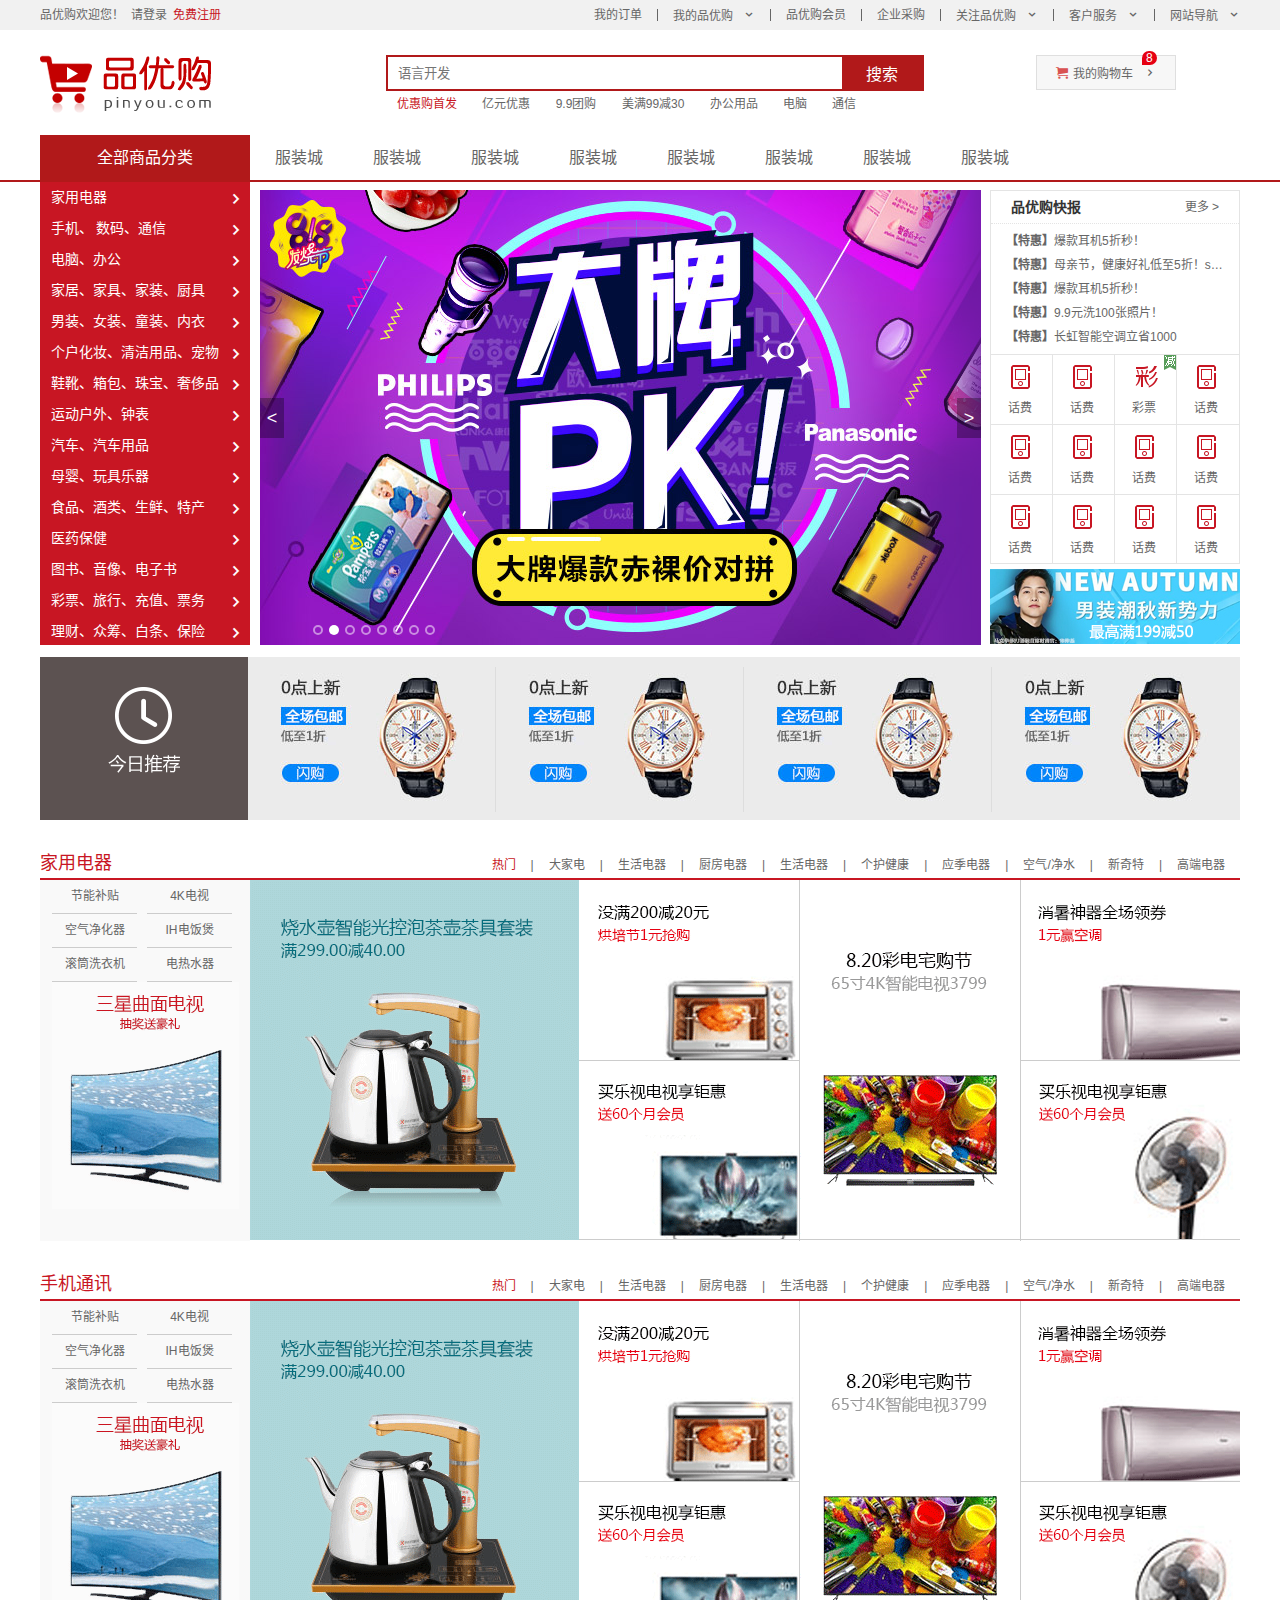
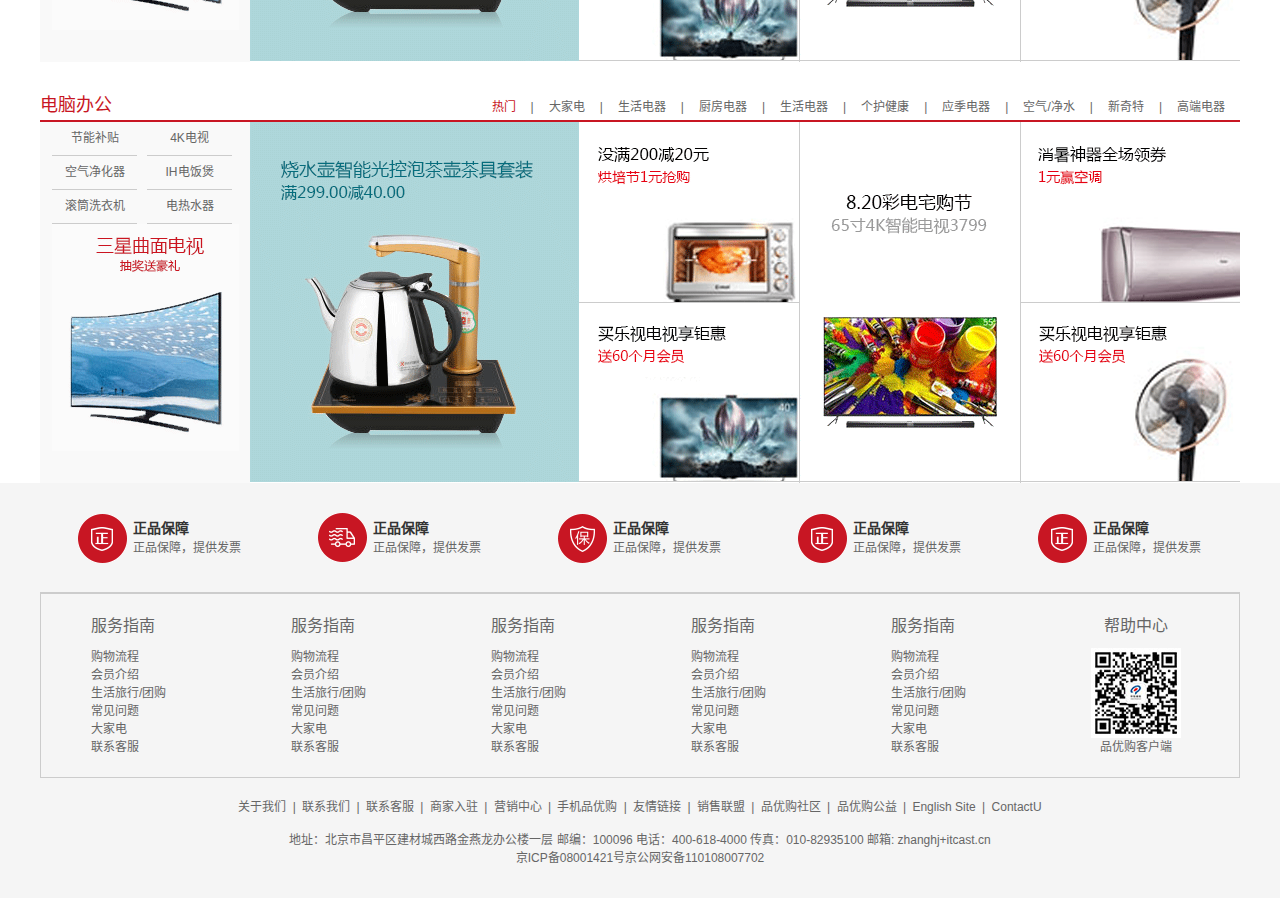
<file: index.html>
<!DOCTYPE html>
<html lang="zh-CN">

<head>
    <meta charset="UTF-8">
    <meta name="viewport" content="width=device-width, initial-scale=1.0">
    <title>品优购商城-这里是一个网站介绍</title>
    <meta name="description" content="这里是网站的说明" />
    <meta name="keywords" content="网上购物,网上商城,手机,笔记本" />
    <!-- 引用favicon图标 -->
    <link rel="shortcut icon" href="favicon.ico" type="image/x-icon">
    <!-- 引入页面初始化样式文件 -->
    <link rel="stylesheet" href="./css/base.css">
    <!-- 引入公共样式文件 -->
    <link rel="stylesheet" href="./css/common.css">
    <!-- 引入index.css文件 -->
    <link rel="stylesheet" href="./css/index.css">
</head>

<body>
    <!-- 快捷导航栏 -->
    <section class="shortcut">
        <div class="w">
            <div class="fl">
                <ul>
                    <li>品优购欢迎您！&nbsp;&nbsp;</li>
                    <li>请<a href="#">登录</a>&nbsp;&nbsp;<a href="register.html" class="style_red">免费注册</a></li>
                </ul>
            </div>
            <div class="fr">
                <ul>
                    <li><a href="#">我的订单</a></li>
                    <li></li>
                    <li><a href="#" class="arrow-icon">我的品优购</a></li>
                    <li></li>
                    <li><a href="#">品优购会员</a></li>
                    <li></li>
                    <li><a href="#">企业采购</a></li>
                    <li></li>
                    <li><a href="#" class="arrow-icon">关注品优购</a></li>
                    <li></li>
                    <li><a href="#" class="arrow-icon">客户服务</a></li>
                    <li></li>
                    <li><a href="#" class="arrow-icon">网站导航</a></li>
                </ul>
            </div>
        </div>
    </section>
    <!-- 头部模块 -->
    <header class="header w">
        <div class="logo">
            <h1>
                <a href="index.html" title="品优购商城">品优购商城</a>
            </h1>
        </div>
        <div class="search">
            <input type="text" placeholder="语言开发">
            <button>搜索</button>
        </div>
        <div class="hotwords">
            <a href="#" class="style_red">优惠购首发</a>
            <a href="#">亿元优惠</a>
            <a href="#">9.9团购</a>
            <a href="#">美满99减30</a>
            <a href="#">办公用品</a>
            <a href="#">电脑</a>
            <a href="#">通信</a>
        </div>
        <div class="shopcar">我的购物车<em class="count">8</em>
        </div>
    </header>
    <!-- nav导航 -->
    <nav class="nav">
        <div class="w">
            <div class="dropdown">
                <div class="dt">全部商品分类</div>
                <div class="dd">
                    <ul>
                        <li><a href="#">家用电器</a></li>
                        <li><a href="list.html">手机、</a> <a href="#">数码、</a><a href="#">通信</a> </li>
                        <li><a href="#">电脑、办公</a> </li>
                        <li><a href="#">家居、家具、家装、厨具</a> </li>
                        <li><a href="#">男装、女装、童装、内衣</a> </li>
                        <li><a href="#">个户化妆、清洁用品、宠物</a> </li>
                        <li><a href="#">鞋靴、箱包、珠宝、奢侈品</a> </li>
                        <li><a href="#">运动户外、钟表</a> </li>
                        <li><a href="#">汽车、汽车用品</a> </li>
                        <li><a href="#">母婴、玩具乐器</a> </li>
                        <li><a href="#">食品、酒类、生鲜、特产</a> </li>
                        <li><a href="#">医药保健</a> </li>
                        <li><a href="#">图书、音像、电子书</a> </li>
                        <li><a href="#">彩票、旅行、充值、票务</a> </li>
                        <li><a href="#">理财、众筹、白条、保险</a> </li>
                    </ul>
                </div>
            </div>
            <div class="navitems">
                <ul>
                    <li><a href="#">服装城</a></li>
                    <li><a href="#">服装城</a></li>
                    <li><a href="#">服装城</a></li>
                    <li><a href="#">服装城</a></li>
                    <li><a href="#">服装城</a></li>
                    <li><a href="#">服装城</a></li>
                    <li><a href="#">服装城</a></li>
                    <li><a href="#">服装城</a></li>
                </ul>
            </div>
        </div>
    </nav>
    <!-- 主要内容模块 -->
    <div class="w">
        <main class="main">
            <div class="focus">
                <a href="#" class="focus_prev">&lt;</a>
                <a href="#" class="focus_next">&gt;</a>
                <ul>
                    <li><img src="./upload/focus1.png" alt=""></li>
                </ul>
                <ol class="focus_nav">
                    <li></li>
                    <li class="selected"></li>
                    <li></li>
                    <li></li>
                    <li></li>
                    <li></li>
                    <li></li>
                    <li></li>
                </ol>
            </div>
            <div class="newsflash">
                <div class="news">
                    <div class="news_hd">
                        <h5>品优购快报</h5>
                        <a href="#" class="more">更多 &gt;</a>
                    </div>
                    <div class="news_bd">
                        <ul>
                            <li><a href="#"><strong>【特惠】</strong>爆款耳机5折秒！</a></li>
                            <li><a href="#"><strong>【特惠】</strong>母亲节，健康好礼低至5折！sssssss</a></li>
                            <li><a href="#"><strong>【特惠】</strong>爆款耳机5折秒！</a></li>
                            <li><a href="#"><strong>【特惠】</strong>9.9元洗100张照片！</a></li>
                            <li><a href="#"><strong>【特惠】</strong>长虹智能空调立省1000</a></li>
                        </ul>
                    </div>
                </div>
                <div class="lifeservice">
                    <ul>
                        <li><a href="#">
                                <i class="lifeservice_icon icon_phone"></i>
                                <p>话费</p>
                            </a></li>
                        <li><a href="#">
                                <i class="lifeservice_icon icon_phone"></i>
                                <p>话费</p>
                            </a></li>
                        <li><a href="#">
                                <span class="cut"></span>
                                <i class="lifeservice_icon icon_pick"></i>
                                <p>彩票</p>
                            </a></li>
                        <li><a href="#">
                                <i class="lifeservice_icon icon_phone"></i>
                                <p>话费</p>
                            </a></li>
                        <li><a href="#">
                                <i class="lifeservice_icon icon_phone"></i>
                                <p>话费</p>
                            </a></li>
                        <li><a href="#">
                                <i class="lifeservice_icon icon_phone"></i>
                                <p>话费</p>
                            </a></li>
                        <li><a href="#">
                                <i class="lifeservice_icon icon_phone"></i>
                                <p>话费</p>
                            </a></li>
                        <li><a href="#">
                                <i class="lifeservice_icon icon_phone"></i>
                                <p>话费</p>
                            </a></li>
                        <li><a href="#">
                                <i class="lifeservice_icon icon_phone"></i>
                                <p>话费</p>
                            </a></li>
                        <li><a href="#">
                                <i class="lifeservice_icon icon_phone"></i>
                                <p>话费</p>
                            </a></li>
                        <li><a href="#">
                                <i class="lifeservice_icon icon_phone"></i>
                                <p>话费</p>
                            </a></li>
                        <li><a href="#">
                                <i class="lifeservice_icon icon_phone"></i>
                                <p>话费</p>
                            </a></li>
                    </ul>
                </div>
                <div class="bargain">
                    <img src="./upload/bargain.png" alt="">
                </div>
            </div>
        </main>
    </div>
    <!-- 推荐模块 -->
    <div class="w recom">
        <div class="recom_hd">
            <img src="./images/recom.png" alt="">
        </div>
        <div class="recom_bd">
            <ul>
                <li><img src="./upload/recom_03.jpg" alt=""></li>
                <li><img src="./upload/recom_03.jpg" alt=""></li>
                <li><img src="./upload/recom_03.jpg" alt=""></li>
                <li><img src="./upload/recom_03.jpg" alt=""></li>
            </ul>
        </div>
    </div>
    <!-- 楼层区 -->
    <div class="floor">
        <!-- 1楼家用电器 -->
        <div class="jiandian w">
            <div class="box_hd">
                <h3>家用电器</h3>
                <div class="tab_list">
                    <ul>
                        <li> <a href="#" class="style_red">热门</a>|</li>
                        <li><a href="#">大家电</a>|</li>
                        <li><a href="#">生活电器</a>|</li>
                        <li><a href="#">厨房电器</a>|</li>
                        <li><a href="#">生活电器</a>|</li>
                        <li><a href="#">个护健康</a>|</li>
                        <li><a href="#">应季电器</a>|</li>
                        <li><a href="#">空气/净水</a>|</li>
                        <li><a href="#">新奇特</a>|</li>
                        <li><a href="#"> 高端电器</a></li>
                    </ul>
                </div>
            </div>
            <div class="box_bd">
                <div class="tab_content">
                    <div class="tab_list_item">
                        <div class="col_210">
                            <ul>
                                <li><a href="#">节能补贴</a></li>
                                <li><a href="#">4K电视</a></li>
                                <li><a href="#">空气净化器</a></li>
                                <li><a href="#">IH电饭煲</a></li>
                                <li><a href="#">滚筒洗衣机</a></li>
                                <li><a href="#">电热水器</a></li>
                            </ul>
                            <a href="#">
                                <img src="./upload/floor-1-1.png" alt="">
                            </a>
                        </div>
                        <div class="col_329">
                            <a href="#">
                                <img src="upload/floor-1-b01.png" alt="">
                            </a>
                        </div>
                        <div class="col_221">
                            <a href="#"> <img src="upload/floor-1-2.png" alt=""></a>
                            <a href="#"> <img src="upload/floor-1-3.png" alt=""></a>
                        </div>
                        <div class="col_221">
                            <a href="#"> <img src="upload/floor-1-4.png" alt=""></a>
                        </div>
                        <div class="col_219">
                            <a href="#"> <img src="upload/floor-1-5.png" alt=""></a>
                            <a href="#"> <img src="upload/floor-1-6.png" alt=""></a>
                        </div>
                    </div>
                </div>
            </div>
        </div>
        <!-- 2楼手机商品 -->
        <div class="shouji w">
            <div class="box_hd">
                <h3>手机通讯</h3>
                <div class="tab_list">
                    <ul>
                        <li> <a href="#" class="style_red">热门</a>|</li>
                        <li><a href="#">大家电</a>|</li>
                        <li><a href="#">生活电器</a>|</li>
                        <li><a href="#">厨房电器</a>|</li>
                        <li><a href="#">生活电器</a>|</li>
                        <li><a href="#">个护健康</a>|</li>
                        <li><a href="#">应季电器</a>|</li>
                        <li><a href="#">空气/净水</a>|</li>
                        <li><a href="#">新奇特</a>|</li>
                        <li><a href="#"> 高端电器</a></li>
                    </ul>
                </div>
            </div>
            <div class="box_bd">
                <div class="tab_content">
                    <div class="tab_list_item">
                        <div class="col_210">
                            <ul>
                                <li><a href="#">节能补贴</a></li>
                                <li><a href="#">4K电视</a></li>
                                <li><a href="#">空气净化器</a></li>
                                <li><a href="#">IH电饭煲</a></li>
                                <li><a href="#">滚筒洗衣机</a></li>
                                <li><a href="#">电热水器</a></li>
                            </ul>
                            <a href="#">
                                <img src="./upload/floor-1-1.png" alt="">
                            </a>
                        </div>
                        <div class="col_329">
                            <a href="#">
                                <img src="upload/floor-1-b01.png" alt="">
                            </a>
                        </div>
                        <div class="col_221">
                            <a href="#"> <img src="upload/floor-1-2.png" alt=""></a>
                            <a href="#"> <img src="upload/floor-1-3.png" alt=""></a>
                        </div>
                        <div class="col_221">
                            <a href="#"> <img src="upload/floor-1-4.png" alt=""></a>
                        </div>
                        <div class="col_219">
                            <a href="#"> <img src="upload/floor-1-5.png" alt=""></a>
                            <a href="#"> <img src="upload/floor-1-6.png" alt=""></a>
                        </div>
                    </div>
                </div>
            </div>
        </div>
        <!-- 3楼电脑办公 -->
        <div class="diannao w">
            <div class="box_hd">
                <h3>电脑办公</h3>
                <div class="tab_list">
                    <ul>
                        <li> <a href="#" class="style_red">热门</a>|</li>
                        <li><a href="#">大家电</a>|</li>
                        <li><a href="#">生活电器</a>|</li>
                        <li><a href="#">厨房电器</a>|</li>
                        <li><a href="#">生活电器</a>|</li>
                        <li><a href="#">个护健康</a>|</li>
                        <li><a href="#">应季电器</a>|</li>
                        <li><a href="#">空气/净水</a>|</li>
                        <li><a href="#">新奇特</a>|</li>
                        <li><a href="#"> 高端电器</a></li>
                    </ul>
                </div>
            </div>
            <div class="box_bd">
                <div class="tab_content">
                    <div class="tab_list_item">
                        <div class="col_210">
                            <ul>
                                <li><a href="#">节能补贴</a></li>
                                <li><a href="#">4K电视</a></li>
                                <li><a href="#">空气净化器</a></li>
                                <li><a href="#">IH电饭煲</a></li>
                                <li><a href="#">滚筒洗衣机</a></li>
                                <li><a href="#">电热水器</a></li>
                            </ul>
                            <a href="#">
                                <img src="./upload/floor-1-1.png" alt="">
                            </a>
                        </div>
                        <div class="col_329">
                            <a href="#">
                                <img src="upload/floor-1-b01.png" alt="">
                            </a>
                        </div>
                        <div class="col_221">
                            <a href="#"> <img src="upload/floor-1-2.png" alt=""></a>
                            <a href="#"> <img src="upload/floor-1-3.png" alt=""></a>
                        </div>
                        <div class="col_221">
                            <a href="#"> <img src="upload/floor-1-4.png" alt=""></a>
                        </div>
                        <div class="col_219">
                            <a href="#"> <img src="upload/floor-1-5.png" alt=""></a>
                            <a href="#"> <img src="upload/floor-1-6.png" alt=""></a>
                        </div>
                    </div>
                </div>
            </div>
        </div>
    </div>
    <!-- 底部模块 -->
    <footer class="footer">
        <div class="w">
            <!-- 服务模块 -->
            <div class="mod_service">
                <ul>
                    <li>
                        <i class="icon zheng"></i>
                        <div class="service_txt">
                            <h4>正品保障</h4>
                            <p>正品保障，提供发票</p>
                        </div>
                    </li>
                    <li>
                        <i class="icon car"></i>
                        <div class="service_txt">
                            <h4>正品保障</h4>
                            <p>正品保障，提供发票</p>
                        </div>
                    </li>
                    <li>
                        <i class="icon bao"></i>
                        <div class="service_txt">
                            <h4>正品保障</h4>
                            <p>正品保障，提供发票</p>
                        </div>
                    </li>
                    <li>
                        <i class="icon zheng"></i>
                        <div class="service_txt">
                            <h4>正品保障</h4>
                            <p>正品保障，提供发票</p>
                        </div>
                    </li>
                    <li>
                        <i class="icon zheng"></i>
                        <div class="service_txt">
                            <h4>正品保障</h4>
                            <p>正品保障，提供发票</p>
                        </div>
                    </li>
                </ul>
            </div>
            <!-- 帮助模块 -->
            <div class="mod_help">
                <dl>
                    <dt>服务指南</dt>
                    <dd><a href="#">购物流程</a></dd>
                    <dd><a href="#">会员介绍</a></dd>
                    <dd><a href="#">生活旅行/团购</a></dd>
                    <dd><a href="#">常见问题</a></dd>
                    <dd><a href="#">大家电</a></dd>
                    <dd><a href="#">联系客服</a></dd>
                </dl>
                <dl>
                    <dt>服务指南</dt>
                    <dd><a href="#">购物流程</a></dd>
                    <dd><a href="#">会员介绍</a></dd>
                    <dd><a href="#">生活旅行/团购</a></dd>
                    <dd><a href="#">常见问题</a></dd>
                    <dd><a href="#">大家电</a></dd>
                    <dd><a href="#">联系客服</a></dd>
                </dl>
                <dl>
                    <dt>服务指南</dt>
                    <dd><a href="#">购物流程</a></dd>
                    <dd><a href="#">会员介绍</a></dd>
                    <dd><a href="#">生活旅行/团购</a></dd>
                    <dd><a href="#">常见问题</a></dd>
                    <dd><a href="#">大家电</a></dd>
                    <dd><a href="#">联系客服</a></dd>
                </dl>
                <dl>
                    <dt>服务指南</dt>
                    <dd><a href="#">购物流程</a></dd>
                    <dd><a href="#">会员介绍</a></dd>
                    <dd><a href="#">生活旅行/团购</a></dd>
                    <dd><a href="#">常见问题</a></dd>
                    <dd><a href="#">大家电</a></dd>
                    <dd><a href="#">联系客服</a></dd>
                </dl>
                <dl>
                    <dt>服务指南</dt>
                    <dd><a href="#">购物流程</a></dd>
                    <dd><a href="#">会员介绍</a></dd>
                    <dd><a href="#">生活旅行/团购</a></dd>
                    <dd><a href="#">常见问题</a></dd>
                    <dd><a href="#">大家电</a></dd>
                    <dd><a href="#">联系客服</a></dd>
                </dl>
                <dl>
                    <dt>帮助中心</dt>
                    <dd>
                        <img src="images/wx_cz.jpg" alt="">
                        品优购客户端
                    </dd>
                </dl>
            </div>
            <!-- 版权模块 -->
            <div class="mod_copyright">
                <div class="links">
                    <a href="#">关于我们</a> |
                    <a href="#">联系我们</a> |
                    <a href="#">联系客服</a> |
                    <a href="#">商家入驻</a> |
                    <a href="#">营销中心</a> |
                    <a href="#">手机品优购</a> |
                    <a href="#">友情链接</a> |
                    <a href="#">销售联盟</a> |
                    <a href="#">品优购社区</a> |
                    <a href="#">品优购公益</a> |
                    <a href="#">English Site</a> |
                    <a href="#">ContactU</a>
                </div>
                <div class="info">地址：北京市昌平区建材城西路金燕龙办公楼一层 邮编：100096 电话：400-618-4000 传真：010-82935100 邮箱: zhanghj+itcast.cn
                    <br>
                    京ICP备08001421号京公网安备110108007702</div>
            </div>
        </div>
    </footer>

</body>

</html>
</file>
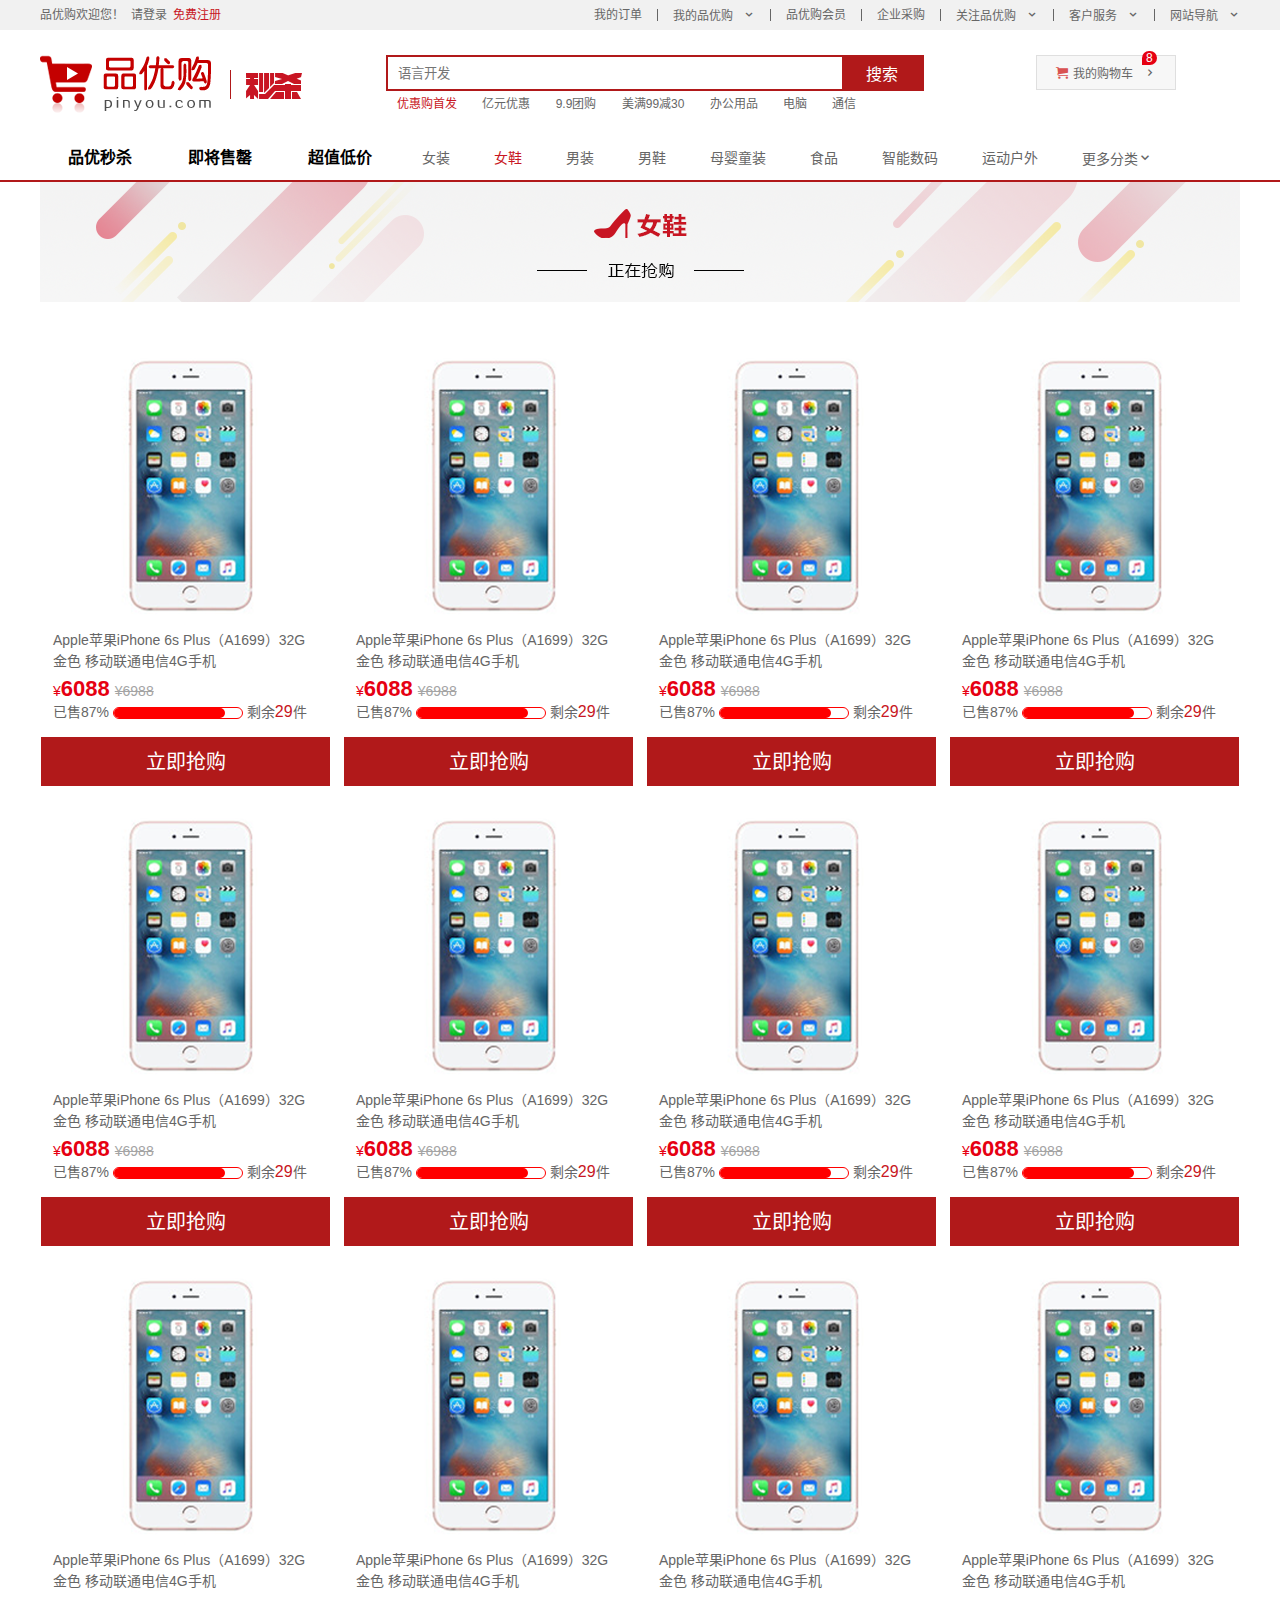
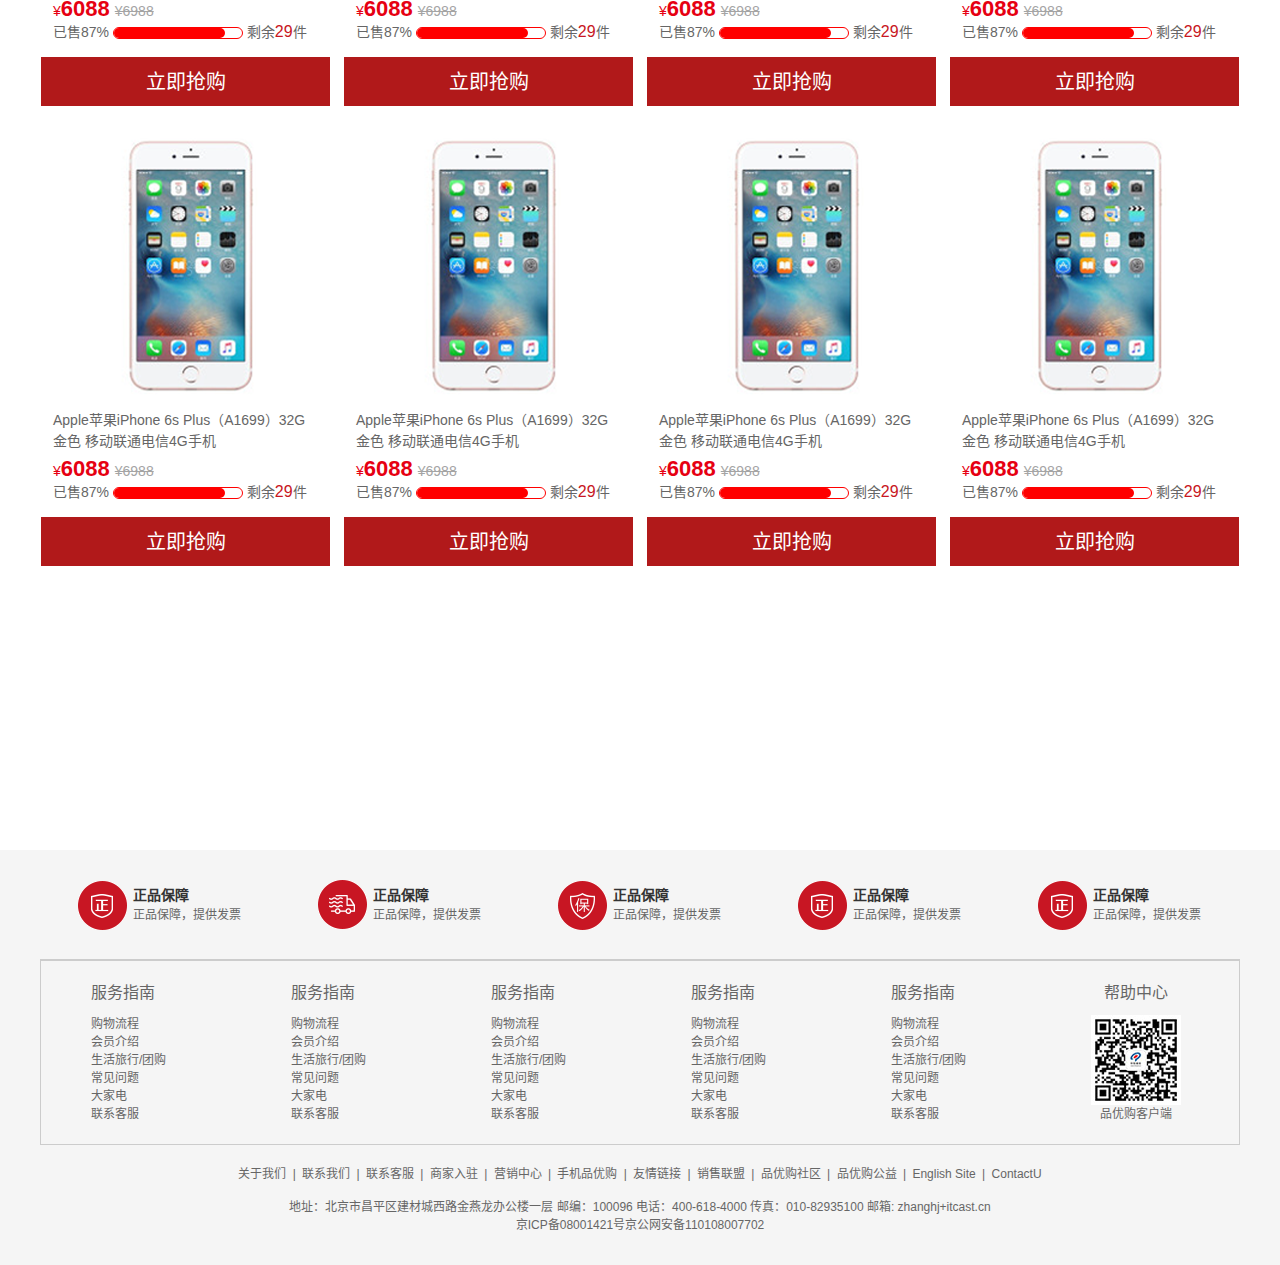
<file: list.html>
<!DOCTYPE html>
<html lang="zh-CN">

<head>
    <meta charset="UTF-8">
    <meta name="viewport" content="width=device-width, initial-scale=1.0">
    <title>列表页-这里是一个网站介绍</title>
    <meta name="description" content="这里是网站的说明" />
    <meta name="keywords" content="网上购物,网上商城,手机,笔记本" />
    <!-- 引用favicon图标 -->
    <link rel="shortcut icon" href="favicon.ico" type="image/x-icon">
    <!-- 引入页面初始化样式文件 -->
    <link rel="stylesheet" href="./css/base.css">
    <!-- 引入公共样式文件 -->
    <link rel="stylesheet" href="./css/common.css">
    <!-- 引入list.css文件 -->
    <link rel="stylesheet" href="./css/list.css">
</head>

<body>
    <!-- 快捷导航栏 -->
    <section class="shortcut">
        <div class="w">
            <div class="fl">
                <ul>
                    <li>品优购欢迎您！&nbsp;&nbsp;</li>
                    <li>请<a href="#">登录</a>&nbsp;&nbsp;<a href="register.html" class="style_red">免费注册</a></li>
                </ul>
            </div>
            <div class="fr">
                <ul>
                    <li><a href="#">我的订单</a></li>
                    <li></li>
                    <li><a href="#" class="arrow-icon">我的品优购</a></li>
                    <li></li>
                    <li><a href="#">品优购会员</a></li>
                    <li></li>
                    <li><a href="#">企业采购</a></li>
                    <li></li>
                    <li><a href="#" class="arrow-icon">关注品优购</a></li>
                    <li></li>
                    <li><a href="#" class="arrow-icon">客户服务</a></li>
                    <li></li>
                    <li><a href="#" class="arrow-icon">网站导航</a></li>
                </ul>
            </div>
        </div>
    </section>
    <!-- 头部模块 -->
    <header class="header w">
        <div class="logo">
            <h1>
                <a href="index.html" title="品优购商城">品优购商城</a>
            </h1>
        </div>
        <!-- 列表页的秒杀模块 -->
        <div class="sk">
            <img src="./images/sk.png" alt="">
        </div>
        <div class="search">
            <input type="text" placeholder="语言开发">
            <button>搜索</button>
        </div>
        <div class="hotwords">
            <a href="#" class="style_red">优惠购首发</a>
            <a href="#">亿元优惠</a>
            <a href="#">9.9团购</a>
            <a href="#">美满99减30</a>
            <a href="#">办公用品</a>
            <a href="#">电脑</a>
            <a href="#">通信</a>
        </div>
        <div class="shopcar">我的购物车<em class="count">8</em>
        </div>
    </header>
    <!-- nav导航 -->
    <nav class="nav">
        <div class="w">
            <div class="sk_list">
                <ul>
                    <li><a href="#">品优秒杀</a></li>
                    <li><a href="#">即将售罄</a></li>
                    <li><a href="#">超值低价</a></li>
                </ul>
            </div>
            <div class="sk_con">
                <ul>
                    <li><a href="#">女装</a></li>
                    <li><a href="#" class="style_red">女鞋</a></li>
                    <li><a href="#">男装</a></li>
                    <li><a href="#">男鞋</a></li>
                    <li><a href="#">母婴童装</a></li>
                    <li><a href="#">食品</a></li>
                    <li><a href="#">智能数码</a></li>
                    <li><a href="#">运动户外</a></li>
                    <li><a href="#">更多分类</a></li>
                </ul>
            </div>
        </div>
    </nav>
    <!-- 列表页主体 -->
    <div class="sk_container w">
        <div class="sk_hd">
            <img src="./upload/bg_03.png" alt="">
        </div>
        <div class="sk_bd">
            <ul class="clearfix">
                <li>
                    <div class="card bb-select">
                        <div class="pic">
                            <img src="./upload/phone.png" alt="">
                        </div>
                        <h4><a href="#">Apple苹果iPhone 6s Plus（A1699）32G 金色 移动联通电信4G手机</a></h4>
                        <p>¥<strong>6088</strong><del>¥6988</del></p>
                        <div class="info">
                            已售87%
                            <span class="sk_jindu">
                                <i></i>
                            </span>
                            剩余<span class="style_red">29</span>件
                        </div>
                    </div>
                    <button>立即抢购</button>
                </li>
                <li>
                    <div class="card">
                        <div class="pic">
                            <img src="./upload/phone.png" alt="">
                        </div>
                        <h4><a href="#">Apple苹果iPhone 6s Plus（A1699）32G 金色 移动联通电信4G手机</a></h4>
                        <p>¥<strong>6088</strong><del>¥6988</del></p>
                        <div class="info">
                            已售87%
                            <span class="sk_jindu">
                                <i></i>
                            </span>
                            剩余<span class="style_red">29</span>件
                        </div>
                    </div>
                    <button>立即抢购</button>
                </li>
                <li>
                    <div class="card">
                        <div class="pic">
                            <img src="./upload/phone.png" alt="">
                        </div>
                        <h4><a href="#">Apple苹果iPhone 6s Plus（A1699）32G 金色 移动联通电信4G手机</a></h4>
                        <p>¥<strong>6088</strong><del>¥6988</del></p>
                        <div class="info">
                            已售87%
                            <span class="sk_jindu">
                                <i></i>
                            </span>
                            剩余<span class="style_red">29</span>件
                        </div>
                    </div>
                    <button>立即抢购</button>
                </li>
                <li>
                    <div class="card">
                        <div class="pic">
                            <img src="./upload/phone.png" alt="">
                        </div>
                        <h4><a href="#">Apple苹果iPhone 6s Plus（A1699）32G 金色 移动联通电信4G手机</a></h4>
                        <p>¥<strong>6088</strong><del>¥6988</del></p>
                        <div class="info">
                            已售87%
                            <span class="sk_jindu">
                                <i></i>
                            </span>
                            剩余<span class="style_red">29</span>件
                        </div>
                    </div>
                    <button>立即抢购</button>
                </li>
                <li>
                    <div class="card">
                        <div class="pic">
                            <img src="./upload/phone.png" alt="">
                        </div>
                        <h4><a href="#">Apple苹果iPhone 6s Plus（A1699）32G 金色 移动联通电信4G手机</a></h4>
                        <p>¥<strong>6088</strong><del>¥6988</del></p>
                        <div class="info">
                            已售87%
                            <span class="sk_jindu">
                                <i></i>
                            </span>
                            剩余<span class="style_red">29</span>件
                        </div>
                    </div>
                    <button>立即抢购</button>
                </li>
                <li>
                    <div class="card">
                        <div class="pic">
                            <img src="./upload/phone.png" alt="">
                        </div>
                        <h4><a href="#">Apple苹果iPhone 6s Plus（A1699）32G 金色 移动联通电信4G手机</a></h4>
                        <p>¥<strong>6088</strong><del>¥6988</del></p>
                        <div class="info">
                            已售87%
                            <span class="sk_jindu">
                                <i></i>
                            </span>
                            剩余<span class="style_red">29</span>件
                        </div>
                    </div>
                    <button>立即抢购</button>
                </li>
                <li>
                    <div class="card">
                        <div class="pic">
                            <img src="./upload/phone.png" alt="">
                        </div>
                        <h4><a href="#">Apple苹果iPhone 6s Plus（A1699）32G 金色 移动联通电信4G手机</a></h4>
                        <p>¥<strong>6088</strong><del>¥6988</del></p>
                        <div class="info">
                            已售87%
                            <span class="sk_jindu">
                                <i></i>
                            </span>
                            剩余<span class="style_red">29</span>件
                        </div>
                    </div>
                    <button>立即抢购</button>
                </li>
                <li>
                    <div class="card">
                        <div class="pic">
                            <img src="./upload/phone.png" alt="">
                        </div>
                        <h4><a href="#">Apple苹果iPhone 6s Plus（A1699）32G 金色 移动联通电信4G手机</a></h4>
                        <p>¥<strong>6088</strong><del>¥6988</del></p>
                        <div class="info">
                            已售87%
                            <span class="sk_jindu">
                                <i></i>
                            </span>
                            剩余<span class="style_red">29</span>件
                        </div>
                    </div>
                    <button>立即抢购</button>
                </li>
                <li>
                    <div class="card">
                        <div class="pic">
                            <img src="./upload/phone.png" alt="">
                        </div>
                        <h4><a href="#">Apple苹果iPhone 6s Plus（A1699）32G 金色 移动联通电信4G手机</a></h4>
                        <p>¥<strong>6088</strong><del>¥6988</del></p>
                        <div class="info">
                            已售87%
                            <span class="sk_jindu">
                                <i></i>
                            </span>
                            剩余<span class="style_red">29</span>件
                        </div>
                    </div>
                    <button>立即抢购</button>
                </li>
                <li>
                    <div class="card">
                        <div class="pic">
                            <img src="./upload/phone.png" alt="">
                        </div>
                        <h4><a href="#">Apple苹果iPhone 6s Plus（A1699）32G 金色 移动联通电信4G手机</a></h4>
                        <p>¥<strong>6088</strong><del>¥6988</del></p>
                        <div class="info">
                            已售87%
                            <span class="sk_jindu">
                                <i></i>
                            </span>
                            剩余<span class="style_red">29</span>件
                        </div>
                    </div>
                    <button>立即抢购</button>
                </li>
                <li>
                    <div class="card">
                        <div class="pic">
                            <img src="./upload/phone.png" alt="">
                        </div>
                        <h4><a href="#">Apple苹果iPhone 6s Plus（A1699）32G 金色 移动联通电信4G手机</a></h4>
                        <p>¥<strong>6088</strong><del>¥6988</del></p>
                        <div class="info">
                            已售87%
                            <span class="sk_jindu">
                                <i></i>
                            </span>
                            剩余<span class="style_red">29</span>件
                        </div>
                    </div>
                    <button>立即抢购</button>
                </li>
                <li>
                    <div class="card">
                        <div class="pic">
                            <img src="./upload/phone.png" alt="">
                        </div>
                        <h4><a href="#">Apple苹果iPhone 6s Plus（A1699）32G 金色 移动联通电信4G手机</a></h4>
                        <p>¥<strong>6088</strong><del>¥6988</del></p>
                        <div class="info">
                            已售87%
                            <span class="sk_jindu">
                                <i></i>
                            </span>
                            剩余<span class="style_red">29</span>件
                        </div>
                    </div>
                    <button>立即抢购</button>
                </li>
                <li>
                    <div class="card">
                        <div class="pic">
                            <img src="./upload/phone.png" alt="">
                        </div>
                        <h4><a href="#">Apple苹果iPhone 6s Plus（A1699）32G 金色 移动联通电信4G手机</a></h4>
                        <p>¥<strong>6088</strong><del>¥6988</del></p>
                        <div class="info">
                            已售87%
                            <span class="sk_jindu">
                                <i></i>
                            </span>
                            剩余<span class="style_red">29</span>件
                        </div>
                    </div>
                    <button>立即抢购</button>
                </li>
                <li>
                    <div class="card">
                        <div class="pic">
                            <img src="./upload/phone.png" alt="">
                        </div>
                        <h4><a href="#">Apple苹果iPhone 6s Plus（A1699）32G 金色 移动联通电信4G手机</a></h4>
                        <p>¥<strong>6088</strong><del>¥6988</del></p>
                        <div class="info">
                            已售87%
                            <span class="sk_jindu">
                                <i></i>
                            </span>
                            剩余<span class="style_red">29</span>件
                        </div>
                    </div>
                    <button>立即抢购</button>
                </li>
                <li>
                    <div class="card">
                        <div class="pic">
                            <img src="./upload/phone.png" alt="">
                        </div>
                        <h4><a href="#">Apple苹果iPhone 6s Plus（A1699）32G 金色 移动联通电信4G手机</a></h4>
                        <p>¥<strong>6088</strong><del>¥6988</del></p>
                        <div class="info">
                            已售87%
                            <span class="sk_jindu">
                                <i></i>
                            </span>
                            剩余<span class="style_red">29</span>件
                        </div>
                    </div>
                    <button>立即抢购</button>
                </li>
                <li>
                    <div class="card">
                        <div class="pic">
                            <img src="./upload/phone.png" alt="">
                        </div>
                        <h4><a href="#">Apple苹果iPhone 6s Plus（A1699）32G 金色 移动联通电信4G手机</a></h4>
                        <p>¥<strong>6088</strong><del>¥6988</del></p>
                        <div class="info">
                            已售87%
                            <span class="sk_jindu">
                                <i></i>
                            </span>
                            剩余<span class="style_red">29</span>件
                        </div>
                    </div>
                    <button>立即抢购</button>
                </li>
            </ul>
        </div>
    </div>
    <!-- 底部模块 -->
    <footer class="footer">
        <div class="w">
            <!-- 服务模块 -->
            <div class="mod_service">
                <ul>
                    <li>
                        <i class="icon zheng"></i>
                        <div class="service_txt">
                            <h4>正品保障</h4>
                            <p>正品保障，提供发票</p>
                        </div>
                    </li>
                    <li>
                        <i class="icon car"></i>
                        <div class="service_txt">
                            <h4>正品保障</h4>
                            <p>正品保障，提供发票</p>
                        </div>
                    </li>
                    <li>
                        <i class="icon bao"></i>
                        <div class="service_txt">
                            <h4>正品保障</h4>
                            <p>正品保障，提供发票</p>
                        </div>
                    </li>
                    <li>
                        <i class="icon zheng"></i>
                        <div class="service_txt">
                            <h4>正品保障</h4>
                            <p>正品保障，提供发票</p>
                        </div>
                    </li>
                    <li>
                        <i class="icon zheng"></i>
                        <div class="service_txt">
                            <h4>正品保障</h4>
                            <p>正品保障，提供发票</p>
                        </div>
                    </li>
                </ul>
            </div>
            <!-- 帮助模块 -->
            <div class="mod_help">
                <dl>
                    <dt>服务指南</dt>
                    <dd><a href="#">购物流程</a></dd>
                    <dd><a href="#">会员介绍</a></dd>
                    <dd><a href="#">生活旅行/团购</a></dd>
                    <dd><a href="#">常见问题</a></dd>
                    <dd><a href="#">大家电</a></dd>
                    <dd><a href="#">联系客服</a></dd>
                </dl>
                <dl>
                    <dt>服务指南</dt>
                    <dd><a href="#">购物流程</a></dd>
                    <dd><a href="#">会员介绍</a></dd>
                    <dd><a href="#">生活旅行/团购</a></dd>
                    <dd><a href="#">常见问题</a></dd>
                    <dd><a href="#">大家电</a></dd>
                    <dd><a href="#">联系客服</a></dd>
                </dl>
                <dl>
                    <dt>服务指南</dt>
                    <dd><a href="#">购物流程</a></dd>
                    <dd><a href="#">会员介绍</a></dd>
                    <dd><a href="#">生活旅行/团购</a></dd>
                    <dd><a href="#">常见问题</a></dd>
                    <dd><a href="#">大家电</a></dd>
                    <dd><a href="#">联系客服</a></dd>
                </dl>
                <dl>
                    <dt>服务指南</dt>
                    <dd><a href="#">购物流程</a></dd>
                    <dd><a href="#">会员介绍</a></dd>
                    <dd><a href="#">生活旅行/团购</a></dd>
                    <dd><a href="#">常见问题</a></dd>
                    <dd><a href="#">大家电</a></dd>
                    <dd><a href="#">联系客服</a></dd>
                </dl>
                <dl>
                    <dt>服务指南</dt>
                    <dd><a href="#">购物流程</a></dd>
                    <dd><a href="#">会员介绍</a></dd>
                    <dd><a href="#">生活旅行/团购</a></dd>
                    <dd><a href="#">常见问题</a></dd>
                    <dd><a href="#">大家电</a></dd>
                    <dd><a href="#">联系客服</a></dd>
                </dl>
                <dl>
                    <dt>帮助中心</dt>
                    <dd>
                        <img src="images/wx_cz.jpg" alt="">
                        品优购客户端
                    </dd>
                </dl>
            </div>
            <!-- 版权模块 -->
            <div class="mod_copyright">
                <div class="links">
                    <a href="#">关于我们</a> |
                    <a href="#">联系我们</a> |
                    <a href="#">联系客服</a> |
                    <a href="#">商家入驻</a> |
                    <a href="#">营销中心</a> |
                    <a href="#">手机品优购</a> |
                    <a href="#">友情链接</a> |
                    <a href="#">销售联盟</a> |
                    <a href="#">品优购社区</a> |
                    <a href="#">品优购公益</a> |
                    <a href="#">English Site</a> |
                    <a href="#">ContactU</a>
                </div>
                <div class="info">地址：北京市昌平区建材城西路金燕龙办公楼一层 邮编：100096 电话：400-618-4000 传真：010-82935100 邮箱: zhanghj+itcast.cn
                    <br>
                    京ICP备08001421号京公网安备110108007702</div>
            </div>
        </div>
    </footer>
</body>

</html>
</file>
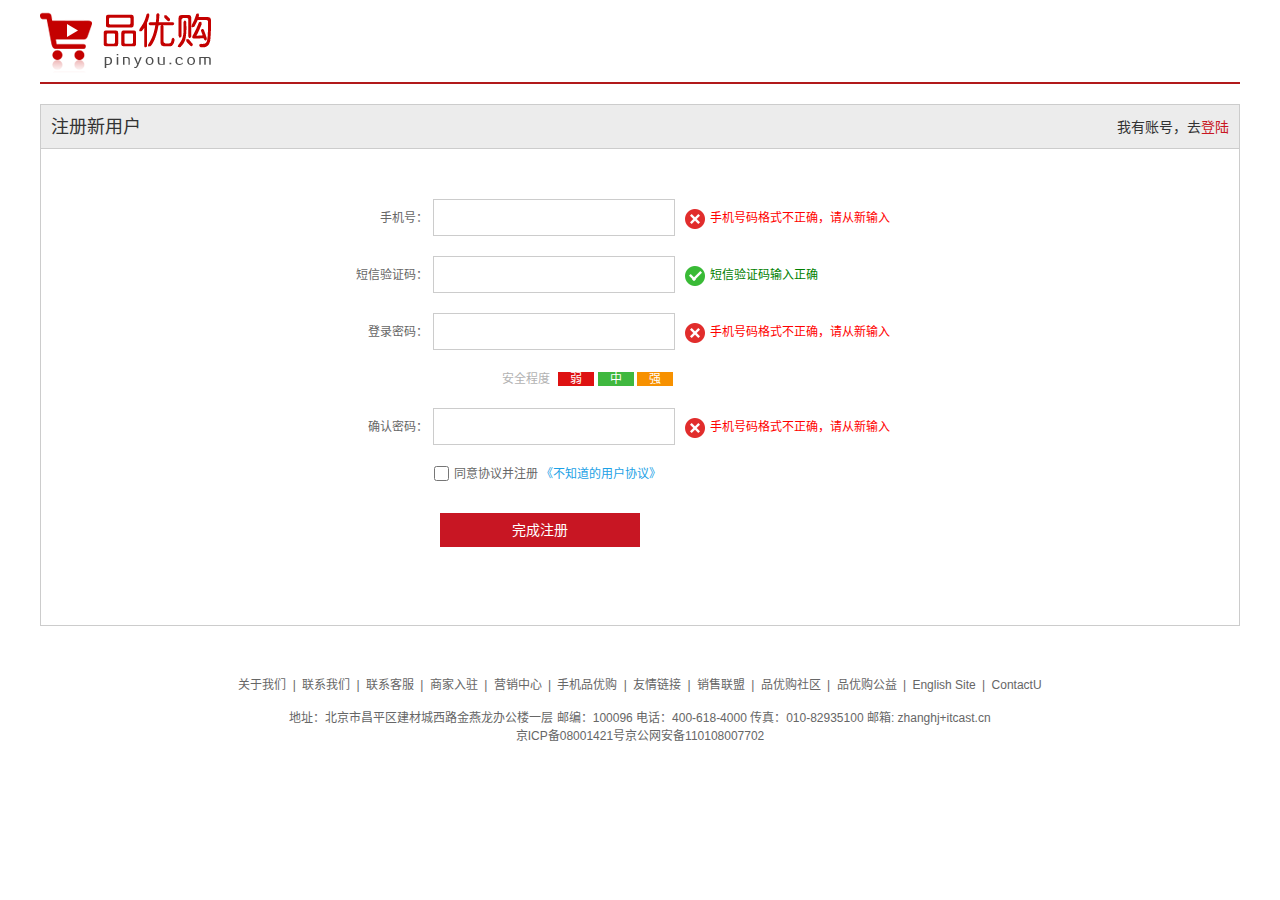
<file: register.html>
<!DOCTYPE html>
<html lang="zh-CN">

<head>
    <meta charset="UTF-8">
    <meta name="viewport" content="width=device-width, initial-scale=1.0">
    <title>个人注册</title>
    <!-- 引用favicon图标 -->
    <link rel="shortcut icon" href="favicon.ico" type="image/x-icon">
    <!-- 引入页面初始化样式文件 -->
    <link rel="stylesheet" href="./css/base.css">
    <!-- 引入注册页面的css -->
    <link rel="stylesheet" href="./css/register.css">
</head>

<body>
    <div class="w">
        <header>
            <a href="index.html">
                <img src="./images/logo.png" alt="">
            </a>
        </header>
        <div class="registerarea">
            <h3>注册新用户
                <div class="login">
                    我有账号，去<a href="#" class="style_red">登陆</a>
                </div>
            </h3>
            <div class="reg_form">
                <form action="">
                    <ul>
                        <li><label for="">手机号：</label><input type="text" class="inp"><i class="err_icon"></i><span
                                class="err">手机号码格式不正确，请从新输入</span></li>
                        <li><label for="">短信验证码：</label><input type="text" class="inp"><i class="succes_icon"></i><span
                                class="succes">短信验证码输入正确</span></li>
                        <li><label for="">登录密码：</label><input type="text" class="inp"><i class="err_icon"></i><span
                                class="err">手机号码格式不正确，请从新输入</span></li>
                        <li class="safe">安全程度 <em class="ruo">弱</em> <em class="zhong">中</em> <em class="qiang">强</em>
                        </li>
                        <li><label for="">确认密码：</label><input type="text" class="inp"><i class="err_icon"></i><span
                                class="err">手机号码格式不正确，请从新输入</span></li>
                        <li class="agree">
                            <input type="checkbox" name="" id="">同意协议并注册
                            <a href="#">《不知道的用户协议》</a>
                        </li>
                        <li class="sub">
                            <input type="submit" value="完成注册">
                        </li>
                    </ul>
                </form>
            </div>
        </div>
        <footer>
            <!-- 版权模块 -->
            <div class="mod_copyright">
                <div class="links">
                    <a href="#">关于我们</a> |
                    <a href="#">联系我们</a> |
                    <a href="#">联系客服</a> |
                    <a href="#">商家入驻</a> |
                    <a href="#">营销中心</a> |
                    <a href="#">手机品优购</a> |
                    <a href="#">友情链接</a> |
                    <a href="#">销售联盟</a> |
                    <a href="#">品优购社区</a> |
                    <a href="#">品优购公益</a> |
                    <a href="#">English Site</a> |
                    <a href="#">ContactU</a>
                </div>
                <div class="info">地址：北京市昌平区建材城西路金燕龙办公楼一层 邮编：100096 电话：400-618-4000 传真：010-82935100 邮箱: zhanghj+itcast.cn
                    <br>
                    京ICP备08001421号京公网安备110108007702</div>
            </div>
        </footer>
    </div>
</body>

</html>
</file>
<file: css/base.css>
/* 把我们所有标签的内外边距清零 */
* {
    margin: 0;
    padding: 0;
    /* CSS3盒子模型 */
    box-sizing: border-box;
}
/* em 和 i 斜体的文字不倾斜 */
em,
i {
    font-style: normal
}
/* 去掉li 的小圆点 */
li {
    list-style: none
}

img {
    /* border 0 照顾低版本浏览器 如果 图片外面包含了链接会有边框的问题 */
    border: 0;
    /* 取消图片底侧有空白缝隙的问题 */
    vertical-align: middle
}

button {
    /* 当我们鼠标经过button 按钮的时候，鼠标变成小手 */
    cursor: pointer
}

a {
    color: #666;
    text-decoration: none
}

a:hover {
    color: #c81623
}

button,
input {
    /* "\5B8B\4F53" 就是宋体的意思 这样浏览器兼容性比较好 */
    font-family: Microsoft YaHei, Heiti SC, tahoma, arial, Hiragino Sans GB, "\5B8B\4F53", sans-serif;
    /* 去掉默认的灰色边框 */
    border: 0;
    outline: none;
}

body {
    /* CSS3 抗锯齿形 让文字显示的更加清晰 */
    -webkit-font-smoothing: antialiased;
    background-color: #fff;
    font: 12px/1.5 Microsoft YaHei, Heiti SC, tahoma, arial, Hiragino Sans GB, "\5B8B\4F53", sans-serif;
    color: #666
}

.hide,
.none {
    display: none
}
/* 清除浮动 */
.clearfix:after {
    visibility: hidden;
    clear: both;
    display: block;
    content: ".";
    height: 0
}

.clearfix {
    *zoom: 1
}
</file>
<file: css/common.css>
/* 声明字体图标 这里一定要注意路径的变化先翻出css文件夹 */
@font-face {
    font-family: 'icomoon';
    src:  url('../fonts/icomoon.eot?tomleg');
    src:  url('../fonts/icomoon.eot?tomleg#iefix') format('embedded-opentype'),
      url('../fonts/icomoon.ttf?tomleg') format('truetype'),
      url('../fonts/icomoon.woff?tomleg') format('woff'),
      url('../fonts/icomoon.svg?tomleg#icomoon') format('svg');
    font-weight: normal;
    font-style: normal;
    font-display: block;
  }
/* 版心 */
.w {
    width: 1200px;
    margin: 0 auto;
}
/* 左浮右浮 */
.fl {
    float: left;
}
.fr {
    float: right;
}
.style_red {
    color: #c81623;
}
/* 快捷导航样式 */
.shortcut {
    width: 100%;
    height: 30px;
    line-height: 30px;
    background-color: #f1f1f1;
}
.shortcut ul li {
    float: left;
}
.shortcut .fr ul li:nth-child(2n) {
    width: 1px;
    height: 12px;
    background-color: #666;
    margin: 9px 15px 0;
}
.arrow-icon::after {
    content: '\e91e';
    font-family: 'icomoon';
    margin-left: 10px;
}
/* 头部样式 */
.header {
    position: relative;
    margin-top: 25px;
    margin-bottom: 22px;
    height: 58px;
}
.logo {
    position: absolute;
    left: 0;
    top: 0;
    width: 171px;
    height: 58px;
}
.logo a {
    display: block;
    width: 171px;
    height: 58px;
    background: url(../images/logo.png) no-repeat;
    font-size: 0;
}
.search {
    position: absolute;
    left: 346px;
    top: 0;
    width: 538px;
    height: 36px;
    border: 2px solid #b1191a;
}
.search input {
    float: left;
    width: 454px;
    height: 32px;
    padding-left: 10px;
}
.search button {
    float: left;
    width: 80px;
    height: 32px;
    background-color: #b1191a;
    font-size: 16px;
    color: #fff;
}
.hotwords {
    position: absolute;
    bottom: 0;
    left: 346px;
}
.hotwords a {
    margin: 0 11px;
}
.shopcar {
    position: absolute;
    top: 0;
    right: 64px;
    width: 140px;
    height: 35px;
    line-height: 35px;
    text-align: center;
    border: 1px solid #dfdfdf;
    background-color: #f7f7f7;
}
.shopcar::before {
    content: '\e93a';
    font-family: 'icomoon';
    margin-right: 5px;
    color: #d95252;

}
.shopcar::after {
    content: '\e920';
    font-family: 'icomoon';
    margin-left: 8px;
}
.shopcar .count {
    position: absolute;
    top: -5px;
    /* 最好用left因为数值一旦变大是靠左对齐往右边变大的 */
    left: 105px;
    height: 14px;
    padding: 0 4px;
    line-height: 14px;
    color: #fff;
    background-color: #e60012;
    border-radius: 7px 7px 7px 0;
}
/* nav导航栏 */

.nav {
    height: 47px;
    border-bottom: 2px solid #b1191a;
}
.nav .dropdown {
    float: left;
    width: 210px;
    height: 45px;
    background-color: #b1191a;
}
.nav .navitems {
    float: left;
}
.dropdown .dt {
    width: 100%;
    height: 100%;
    color: #fff;
    text-align: center;
    line-height: 45px;
    font-size: 16px;
}
.dropdown .dd {
    /* display: none; */
    width: 210px;
    height: 465px;
    border-top: 2px solid #b1191a;
    background-color: #c81623;
}
.dropdown:hover .dd {
    display: block;
}
.dropdown .dd ul li {
    position: relative;
    height: 31px;
    line-height: 31px;
    margin-left: 1px;
    padding-left: 10px;
    transition: all .5s;
}
.dropdown .dd ul li::after {
    position: absolute;
    top: 2px;
    right: 5px;
    content: '\e920';
    font-family: 'icomoon';
    font-size: 18px;
    color: #fff;
}
.dropdown .dd ul li:hover {
    background-color: #fff;
    padding-left: 20px;
}
.dropdown .dd ul li a {
    font-size: 14px;
    color: #fff;
}
.dropdown .dd ul li:hover a {
    color: #c81623;
}
.navitems ul li {
    float: left;
    height: 100%;
}
.navitems ul li a{
    display: block;
    height: 45px;
    padding: 0 25px;
    line-height: 45px;
    font-size: 16px;
}
/* 底部模块 */
.footer {
    height: 415px;
    background-color: #f5f5f5;
    padding-top: 30px;
}
.mod_service {
    height: 80px;
    border-bottom: 1px solid #ccc;
}
.mod_service ul li {
    float: left;
    width: 240px;
    height: 50px;
    padding: 0 37px;
}
.mod_service ul li .icon {
    float: left;
    width: 50px;
    height: 50px;
    margin-right: 6px;
    background:url(../images/icons.png) no-repeat;
}
.mod_service ul li .zheng {
    background-position: -252px -2px;
}
.mod_service ul li .car {
    background-position: -254px -54px;
}
.mod_service ul li .bao {
    background-position: -256px -105px;
}
.mod_service ul li .service_txt {
    margin-top: 5px;
}
.mod_service ul li .service_txt h4 {
    font-size: 14px;
    color: #333333;
}
.mod_service ul li .service_txt p {
    font-size: 12px;
    color: #666666;
}
.mod_help {
    height: 185px;
    border: 1px solid #ccc;
    padding-top: 20px;
    padding-left: 50px;
}
.mod_help dl {
    float: left;
    width: 200px;

}
.mod_help dl:last-child {
    text-align: center;
    width: 90px;
}
.mod_help dl dt {
    font-size: 16px;
    margin-bottom: 10px;
}
.mod_copyright {
    text-align: center;
    padding-top: 20px;
}
.links {
    margin-bottom: 15px;
}
.links a{
    margin: 0 3px;
}
.info {
    line-height: 18px;
}
</file>
<file: css/index.css>
/* 首页专有的css */
.main {
    width: 980px;
    height: 455px;
    margin-left: 220px;
    margin-top: 8px;
}
.focus {
    position: relative;
    float: left;
    width: 721px;
    height: 455px;
}
.newsflash {
    float: right;
    width: 250px;
    height: 455px;
}
.focus_prev,.focus_next {
    position: absolute;
    top: 50%;
    width: 24px;
    height: 40px;
    margin-top: -20px;
    background: rgba(0, 0, 0, 0.3);
    text-align: center;
    line-height: 40px;
    color: #ffffff;
    font-size: 18px;
}
.focus_prev {
    left: 0;
}
.focus_next {
    right: 0;
}
.focus_nav {
    position: absolute;
    left: 50px;
    bottom: 10px;
}
.focus_nav li {
    float: left;
    width: 10px;
    height: 10px;
    border-radius: 50%;
    border: 2px solid rgba(255, 255, 255, 0.5);
    margin: 0 3px;
}
.focus_nav .selected {
    background-color: #fff;
}
.news {
    height: 165px;
    border: 1px solid #e4e4e4;
}

.bargain {
    margin-top: 5px;
}
.news_hd {
    height: 33px;
    border-bottom: 1px dotted #e4e4e4;
    line-height: 33px;
    text-align: center;
    padding: 0 20px;
}
.news_hd h5 {
    float: left;
    font-size: 14px;
    color: #333333;
}
.news_hd .more {
    float: right;
}
.news_bd {
    padding: 5px 15px 0;
}
.news_bd ul li {
    height: 24px;
    line-height: 24px;
    overflow: hidden;
    white-space: nowrap;
    text-overflow: ellipsis;
}
.lifeservice{
    overflow: hidden;
    height: 209px;
    border: 1px solid #e4e4e4;
    border-top: 0;
}

.lifeservice ul li {
    position: relative;
    float: left;
    width: 62px;
    height: 70px;
    border-right: 1px solid #e4e4e4;
    border-bottom: 1px solid #e4e4e4;
}
.lifeservice ul li:nth-child(4n) {
    border-right: 0;
}

.lifeservice ul li a {
    display: block;
    width: 62px;
    height: 70px;
}
.lifeservice_icon {
    display: block;
    width: 24px;
    height: 24px;
    background:url(../images/icons.png) no-repeat;
    margin: 10px auto;
}
.icon_phone {
    background-position: -18px -16px;
}
.icon_pick {
    background-position: -16px -88px;
}
.lifeservice ul li a p {
    text-align: center;
    padding-right: 4px;
}
.lifeservice ul li .cut {
    position: absolute;
    right: 0;
    top: 0;
    width: 12px;
    height: 15px;
    background: url(../upload/cut.png) no-repeat;
}
/* 推荐模块 */
.recom {
    height: 163px;
    margin-top: 12px;
}
.recom_hd {
    float: left;
    height: 163px;
    width: 208px;
    background-color: #5c5251;
    text-align: center;
    padding-top: 30px;
}
.recom_bd {
    float: left;
}
.recom_bd ul li {
    position: relative;
    float: left;
}
.recom_bd ul li img {
    width: 248px;
    height: 163px;
}
.recom_bd ul li:nth-child(-n+3)::after {
    content: '';
    position: absolute;
    right: 0;
    top: 10px;
    width: 1px;
    height: 145px;
    background-color: #ddd;
}
/* 楼层模块 */
.floor .w {
    margin-top: 30px;
}
.box_hd {
    height: 30px;
    border-bottom: 2px solid #c81623;
}

.box_hd h3 {
    float: left;
    font-size: 18px;
    color: #c81623;
    font-weight: 400;
}
.tab_list {
    float: right;
    line-height: 30px;
}
.tab_list ul li {
    float: left;
}
.tab_list ul li a {
    margin: 0 15px;
}
.box_bd {
    height: 361px;
    background-color: f9f9f9;
}
.tab_list_item>div {
    float: left;
    height: 361px;
}
.tab_list_item>div:nth-child(n+3) a {
    display: block;
    border-bottom: 1px solid #ccc;
}
.col_210 {
    width: 210px;
    background-color: #f9f9f9;
    text-align: center;
}
.col_210 ul {
    padding:0 12px ;
}
.col_210 ul li {
    float: left;
    width: 85px;
    height: 34px;
    border-bottom: 1px solid #ccc;
    text-align: center;
    line-height: 33px;
}
.col_210 ul li:nth-child(even) {
    margin-left: 10px;
}
.col_329 {
    width: 329px;
}

.col_221 {
    width: 221px;
    border-right: 1px solid #ccc;
}
.col_219 {
    width: 219px;
}
</file>
<file: css/list.css>
/* 列表页专有的css */
.nav {
    overflow: hidden;
}
.sk {
    position: absolute;
    top: 15px;
    left: 190px;
    border-left: 1px solid #b1191a;
    padding-left: 15px;
    padding-top: 3px;
}
.sk_list {
    float: left;
    line-height: 45px;
}
.sk_list ul li {
    float: left;
    padding: 0 28px;
}
.sk_list ul li a {
    font-size: 16px;
    font-weight: 700;
    color: #000000;
}
.sk_con {
    float: left;
    line-height: 47px;
}
.sk_con ul li {
    float: left;
    padding: 0 22px;
}
.sk_con ul li a {
    font-size: 14px;
}
.sk_con ul li:last-child a::after {
    content: '\e91e';
    font-family: 'icomoon';
}
.sk_bd {
    margin-top: 25px;
    margin-bottom: 283px;
}

.sk_bd ul li {
    float: left;
    width: 291px;
    height: 460px;
    margin-right: 12px;
    border: 1px solid transparent;
}
.sk_bd ul li:hover {
    border-color: #e60012;
}
.sk_bd ul li:nth-child(4n){
    margin-right: 0;
}
.sk_bd ul li .card {
    width: 290px;
    height: 409px;
    padding: 12px;
}

.sk_bd ul li p {
    font-size: 14px;
    color: #e60012;
}
.sk_bd ul li p strong {
    font-weight: 700;
    font-size: 22px;
    color: #e60012;
}
.sk_bd ul li p del {
    margin-left: 5px;
    font-size: 14px;
    color: #a4a4a4;
}
.sk_bd ul li .pic {
    overflow: hidden;
    text-align: center;
}
.sk_bd ul li .card h4 {
    font-size: 14px;
    font-weight: 400;
}
.sk_bd ul li .card .info {
    height: 14px;
    line-height: 14px;
    font-size: 14px;
    color: #666666;
}
.sk_bd ul li .card .info .style_red {
    font-size: 16px;
}
.sk_jindu {
    display: inline-block;
    width: 130px;
    height: 12px;
    border: 1px solid red;
    border-radius: 7px;
    vertical-align: middle;
}
.sk_jindu i {
    display: block;
    width: 87%;
    height: 100%;
    border-radius: 7px;
    background-color: red;
}
.sk_bd ul li button {
    width: 289px;
    height: 49px;
    line-height: 50px;
    text-align: center;
    font-size: 20px;
    color: #ffffff;
    background-color: #b1191a;
}
</file>
<file: css/register.css>
/* 版心 */
.w {
    width: 1200px;
    margin: 0 auto;
}
.style_red {
    color: #c81623;
}
header {
    height: 84px;
    border-bottom: 2px solid #b1191a;
    line-height: 84px;
}
.registerarea {
    height: 522px;
    border: 1px solid #ccc;
    margin-top: 20px;
}
.registerarea h3 {
    height: 44px;
    line-height: 44px;
    font-weight: 400;
    font-size: 18px;
    color: #333333;
    background-color: #ececec;
    border-bottom: 1px solid #ccc;
    padding:0 10px;
}
.registerarea h3 .login {
    float: right;
    font-size: 14px;
}
.reg_form {
    width: 600px;
    margin: 50px auto 0;
}
.reg_form ul li {
    margin-bottom: 20px;
}
.reg_form ul li label {
    display: inline-block;
    width: 88px;
    text-align: right;
}
.reg_form ul li .inp {
    width: 242px;
    height: 37px;
    border: 1px solid #ccc;
    margin: 0 5px;
}
.err {
    color: red;
}
.err_icon,.succes_icon {
    display: inline-block;
    vertical-align: middle;
    margin-top: -3px;
    width: 20px;
    height: 20px;
    margin: 0 5px;
    background: url(../images/error.png) no-repeat;

}
.succes {
    color: green;
}
.succes_icon {
    background: url(../images/success.png) no-repeat;
}
.reg_form ul .safe {
    font-size: 12px;
    color: #b2b2b2;
    padding-left: 162px;
}
.reg_form ul .safe em {
    padding: 0 12px;
    color: #fff;
}
.reg_form ul .safe .ruo {
    background-color: #de1111;
    margin-left: 5px;
}
.reg_form ul .safe .zhong {
    background-color: #40b83f;
}
.reg_form ul .safe .qiang {
    background-color: #f79100;
}
.reg_form ul .agree {
    padding-left: 94px;
}
.reg_form ul .agree input {
    vertical-align: middle;
    margin: -3px 5px 0 0;
    width: 15px;
    height: 15px;
}
.reg_form ul .agree a {
    color: #1ba1e6;
}
.reg_form ul .sub {
    margin: 30px 0 0 100px;
}
.reg_form ul .sub input {
    width: 200px;
    height: 34px;
    line-height: 34px;
    font-size: 14px;
    text-align: center;
    color: #fff;
    background-color: #c81623;
}
footer {
    padding-top: 30px;
}
.mod_copyright {
    text-align: center;
    padding-top: 20px;
}
.links {
    margin-bottom: 15px;
}
.links a{
    margin: 0 3px;
}
.info {
    line-height: 18px;
}
</file>
